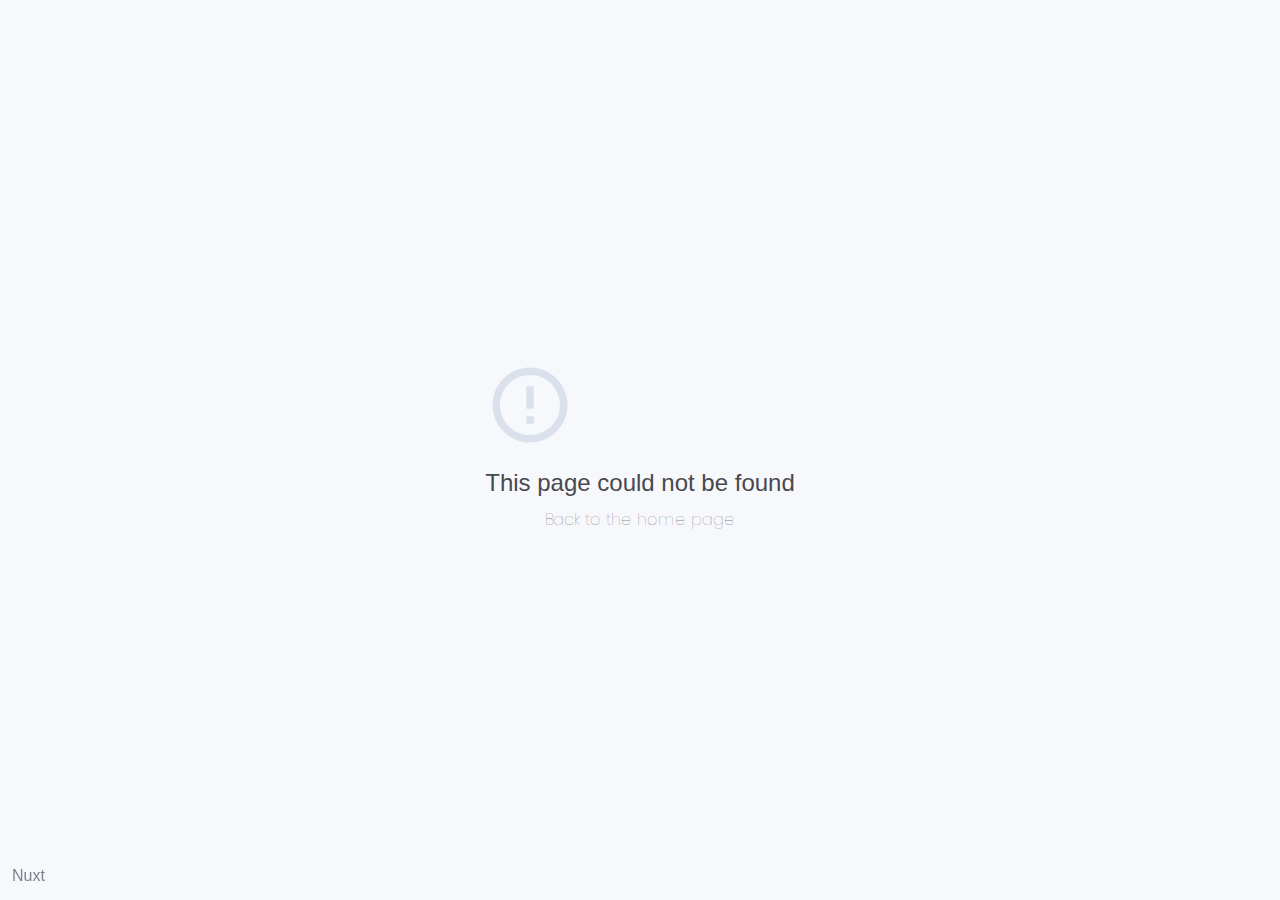
<file: 2021/index.html>
<!doctype html>
<html>
  <head>
    <title>Rise Up 3</title><meta data-n-head="1" charset="utf-8"><meta data-n-head="1" name="viewport" content="width=device-width,initial-scale=1"><meta data-n-head="1" data-hid="description" name="description" content="Association de création de comédie musicale inter-écoles & universités parisiennes."><link data-n-head="1" rel="icon" type="image/x-icon" href="./favicon.ico"><link data-n-head="1" rel="preconnect" href="https://fonts.gstatic.com"><link data-n-head="1" rel="stylesheet" href="https://fonts.googleapis.com/css2?family=Cinzel&display=swap"><link data-n-head="1" rel="stylesheet" href="https://fonts.googleapis.com/css2?family=Poppins:wght@300&display=swap"><base href="/2021/"><link rel="preload" href="./_nuxt/fac2468.js" as="script"><link rel="preload" href="./_nuxt/b15259c.js" as="script"><link rel="preload" href="./_nuxt/09118d8.js" as="script"><link rel="preload" href="./_nuxt/3486efe.js" as="script">
  </head>
  <body>
    <div id="__nuxt"><style>#nuxt-loading{background:#fff;visibility:hidden;opacity:0;position:absolute;left:0;right:0;top:0;bottom:0;display:flex;justify-content:center;align-items:center;flex-direction:column;animation:nuxtLoadingIn 10s ease;-webkit-animation:nuxtLoadingIn 10s ease;animation-fill-mode:forwards;overflow:hidden}@keyframes nuxtLoadingIn{0%{visibility:hidden;opacity:0}20%{visibility:visible;opacity:0}100%{visibility:visible;opacity:1}}@-webkit-keyframes nuxtLoadingIn{0%{visibility:hidden;opacity:0}20%{visibility:visible;opacity:0}100%{visibility:visible;opacity:1}}#nuxt-loading>div,#nuxt-loading>div:after{border-radius:50%;width:5rem;height:5rem}#nuxt-loading>div{font-size:10px;position:relative;text-indent:-9999em;border:.5rem solid #f5f5f5;border-left:.5rem solid #000;-webkit-transform:translateZ(0);-ms-transform:translateZ(0);transform:translateZ(0);-webkit-animation:nuxtLoading 1.1s infinite linear;animation:nuxtLoading 1.1s infinite linear}#nuxt-loading.error>div{border-left:.5rem solid #ff4500;animation-duration:5s}@-webkit-keyframes nuxtLoading{0%{-webkit-transform:rotate(0);transform:rotate(0)}100%{-webkit-transform:rotate(360deg);transform:rotate(360deg)}}@keyframes nuxtLoading{0%{-webkit-transform:rotate(0);transform:rotate(0)}100%{-webkit-transform:rotate(360deg);transform:rotate(360deg)}}</style><script>window.addEventListener("error",function(){var e=document.getElementById("nuxt-loading");e&&(e.className+=" error")})</script><div id="nuxt-loading" aria-live="polite" role="status"><div>Loading...</div></div></div><script>window.__NUXT__={config:{_app:{basePath:"/2021/",assetsPath:"./_nuxt/",cdnURL:null}},staticAssetsBase:"./_nuxt/static/1630400170"}</script>
  <script src="./_nuxt/fac2468.js"></script><script src="./_nuxt/b15259c.js"></script><script src="./_nuxt/09118d8.js"></script><script src="./_nuxt/3486efe.js"></script></body>
</html>
</file>
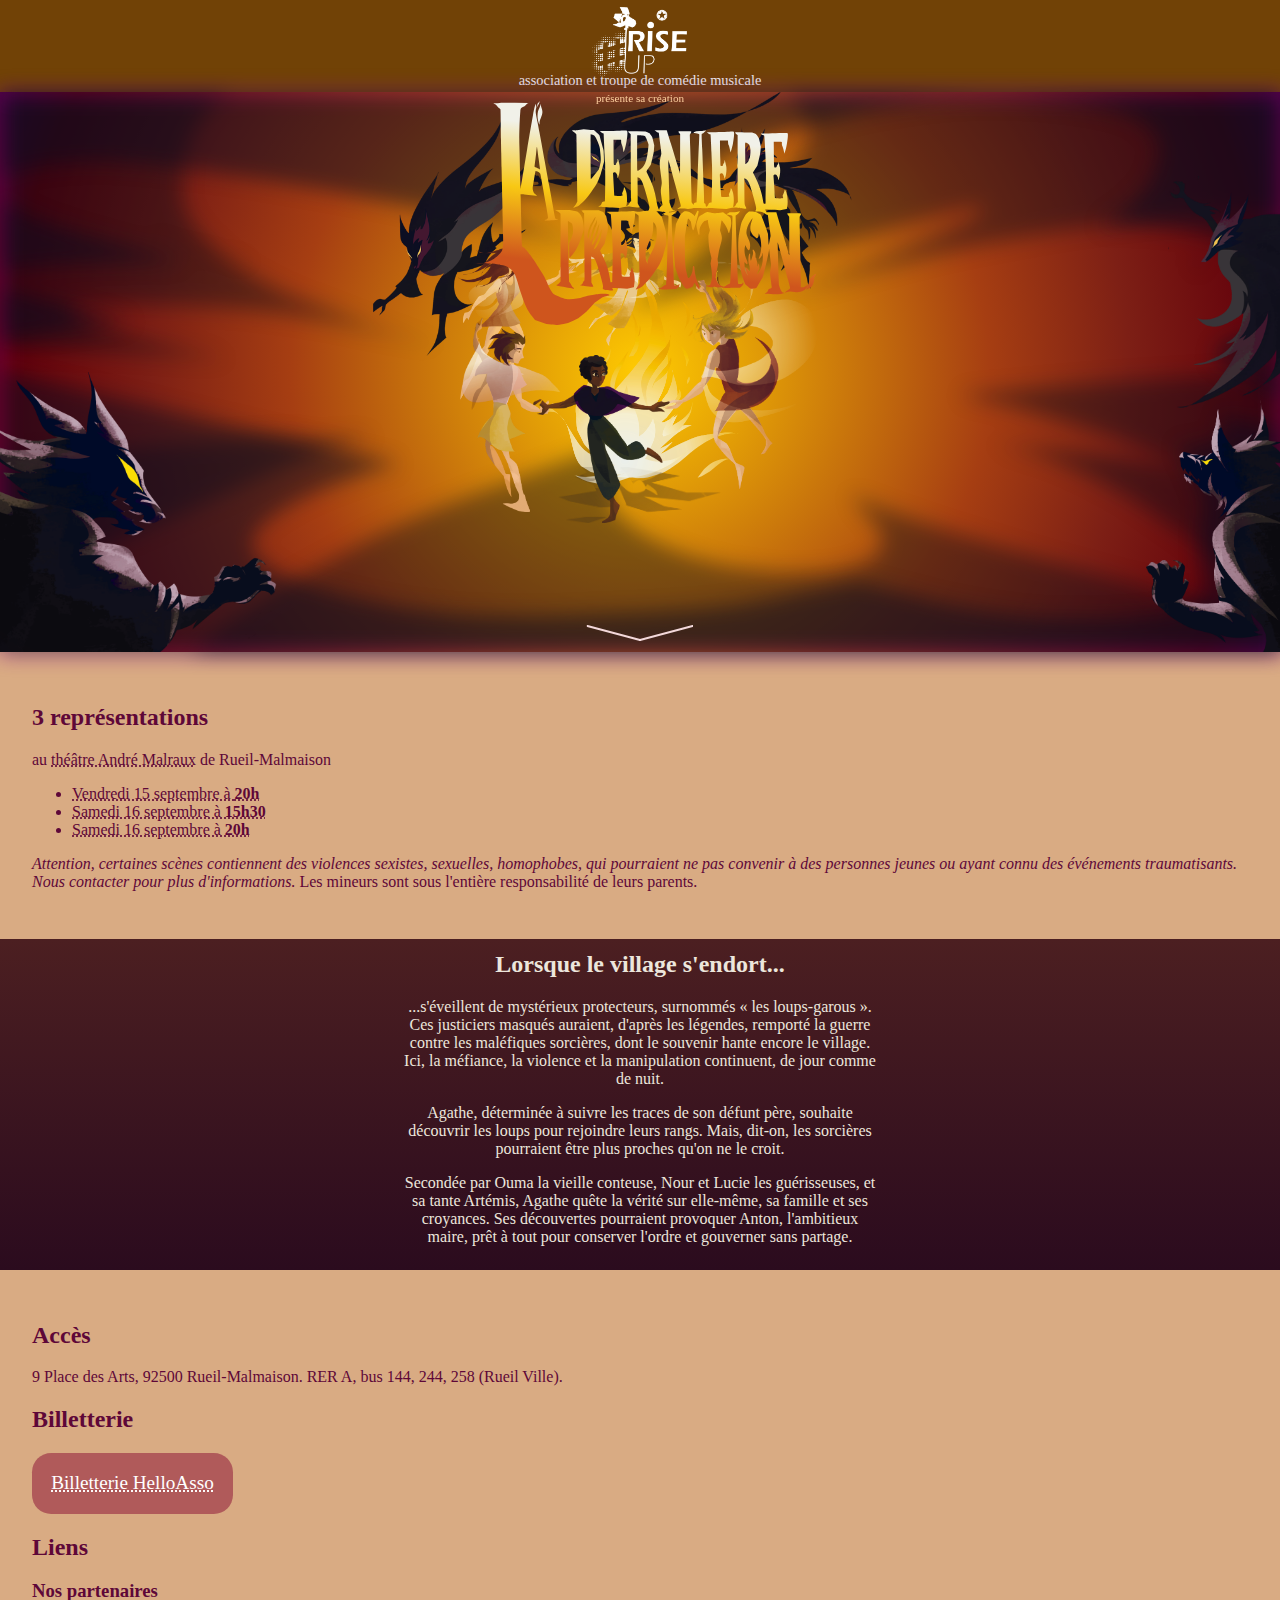
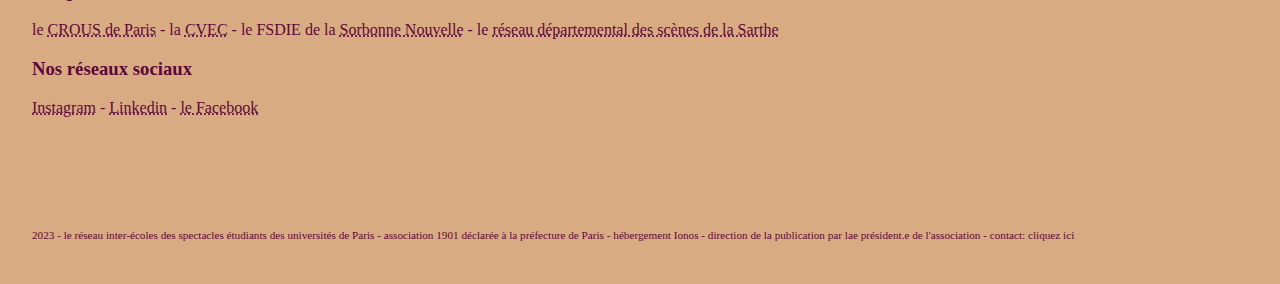
<file: 2023/index.html>
<!DOCTYPE HTML>
<html lang="fr">
	<head>
		<link rel="stylesheet" href="style.css">
		<meta charset="utf-8" />
		<meta name="viewport" content="width=device-width, initial-scale=1.0" />
		<title>Rise Up - La Dernière Prédiction</title>
	</head>
	<body>
		<h1>
			<span class="logo-ru">Rise Up</span>
			<br />
			<span class="logo-subtitle">
				association et troupe de comédie musicale
			</span>
		</h1>
		<div class="affiche-container">
			<p class="presente-sa-creation">présente sa création</p>
			<!--
			<div class="dates-lieu">
				<h2 class="dates">les 15 et 16 septembre</h2>
				<h3 class="lieu">au Théatre André Malraux de Rueil-Malmaison</h3>
			</div>
			-->
			<div id="fo-vnir" class="fo-vnir"><span>Prenez part au village</span></div>
			<h2 class="titre-prediction"><span>La Dernière Prédiction</span></h2>
			<div class="loup-fg-right"></div>
			<div class="loup-fg-left">˜</div>
			<div class="agathe"></div>
			<div class="danseuses-fg"></div>
			<div class="feu"></div>
			<div class="ombre-feu"></div>
			<div class="danseuses-bg"></div>
			<div class="loup-bg-right"></div>
			<div class="loups-bg"></div>
			<div class="ombres-loups-couche-2"></div>
			<div class="ombres-loups-couche-1"></div>
		</div>
		<div class="info-container">
		<h2 id="rpz">3 représentations</h2>
		<p>au <a href="https://www.tam.fr/">théâtre André Malraux</a> de Rueil-Malmaison<p>
		<ul>
			<li>
				<a href="https://www.helloasso.com/associations/rise-up-comedie-musicale/evenements/la-derniere-prediction" title="Prendre ma place"> 
					Vendredi 15 septembre à <b>20h</b>
				</a>
			</li>
			<li>
				<a href="https://www.helloasso.com/associations/rise-up-comedie-musicale/evenements/la-derniere-prediction-16-septembre-15h30" title="Prendre ma place">
					Samedi 16 septembre à <b>15h30</b>
				</a>
			</li>
			<li>
				<a href="https://www.helloasso.com/associations/rise-up-comedie-musicale/evenements/la-derniere-prediction-16-septembre-20h30" title="Prendre ma place">
					Samedi 16 septembre à <b>20h</b>
				</a>
			</li>
		</ul>
		<p><em>Attention, certaines scènes contiennent des violences sexistes, sexuelles, homophobes, qui pourraient ne pas convenir à des personnes jeunes ou ayant connu des événements traumatisants. Nous contacter pour plus d'informations.</em> Les mineurs sont sous l'entière responsabilité de leurs parents.</p>
	</div>
	<div class="resume">
			<h2>Lorsque le village s'endort...</h2>
			<p>...s'éveillent de mystérieux protecteurs, surnommés «&nbsp;les loups-garous&nbsp;». Ces justiciers masqués auraient, d'après les légendes, remporté la guerre contre les maléfiques sorcières, dont le souvenir hante encore le village. Ici, la méfiance, la violence et la manipulation continuent, de jour comme de nuit.</p>
			<p>Agathe, déterminée à suivre les traces de son défunt père, souhaite découvrir les loups pour rejoindre leurs rangs. Mais, dit-on, les sorcières pourraient être plus proches qu'on ne le croit.</p>
			<p>Secondée par Ouma la vieille conteuse, Nour et Lucie les guérisseuses, et sa tante Artémis, Agathe quête la vérité sur elle-même, sa famille et ses croyances. Ses découvertes pourraient provoquer Anton, l'ambitieux maire, prêt à tout pour conserver l'ordre et gouverner sans partage.</p>
		</div>
	<div class="info-container">
		<h2>Accès</h2>
		<p>9 Place des Arts, 92500 Rueil-Malmaison. RER A, bus 144, 244, 258 (Rueil Ville).</p>
		<h2>Billetterie</h2>
		<p><a class="cta-billetterie" href="https://www.helloasso.com/associations/rise-up-comedie-musicale">Billetterie HelloAsso</a></p>
		<h2>Liens</h2>
		<h3>Nos partenaires</h3>
		<p>le <a href="https://www.crous-paris.fr/">CROUS de Paris</a> - la <a href="https://cvec.etudiant.gouv.fr/">CVEC</a> - le FSDIE de la <a href="http://www.univ-paris3.fr/">Sorbonne Nouvelle</a> - le <a href="https://www.sarthe.fr/culture-sport-tourisme/culture-patrimoine/accompagner-developpement-artistique-et-culturel-des-territoires/artistes-en-sarthe">réseau départemental des scènes de la Sarthe</a></p>
		<h3>Nos réseaux sociaux</h3>
		<p><a href="https://instagram.com/riseup_comedie_musicale/">Instagram</a> - <a href="https://fr.linkedin.com/company/rise-up-com%C3%A9die-musicale">Linkedin</a> - <a href="https://www.facebook.com/LeRiseUp/">le Facebook</a></p>
		<p style="font-size: 0.7em; margin-top: 10em;">2023 - le réseau inter-écoles des spectacles étudiants des universités de Paris - association 1901 déclarée à la préfecture de Paris - hébergement Ionos - direction de la publication par lae président.e de l'association - contact: <span id="e2f">cliquez ici</span></p>
		</div>
	</body>
	<script>
	const s = document.getElementById("e2f");
	function fill() {
		console.log(s);
		const asso = atob("cmlzZXVw");
		const edition = 3+1;
		const domaine = new URL(window.location.href).hostname;
		const full = `${asso}${edition}@${domaine}`;
		s.innerHTML = `<a href="mailto:${full}">${full}</a>`;
	}
	s.addEventListener("click", fill);



	document.getElementById('fo-vnir').addEventListener('click', function (e) {

        document.getElementById('rpz').scrollIntoView({
            behavior: 'smooth'
        });
});
	</script>
</html>
</file>
<file: 2023/style.css>
body {
	font-family: 'Garamond', 'Adobe Garamond', 'Apple Garamond', 'Sabon', 'Minion', 'Galliard', 'Eldorado', 'Noto Serif', 'Aldhabi', 'Georgia', serif;
	margin: 0;
}

h1 {
	background-color: #714206;
	color: #f0f0f0;
	text-align: center;
	line-height: 0em;
	padding: 0.2em 0 0.5em 0;
	margin: 0;
	font-size: 1.5em;
}
.logo-ru {
	content: url("assets/images/Logo_RiseUp_BN.png");
	height: 3em;
}
.logo-subtitle {
	font-size: 0.4em;
	font-weight: normal;
}

.affiche-container {
	transform: translateZ(0);
	height: 35em; /* todo delete, used for testing gradients */
	background: radial-gradient(circle, #ffcb01 0%, #a63e12 50%, #7d1f15 70%, #62000b 90%, #4d013c 100%);
}

p.presente-sa-creation {
	z-index: 3;
	position: relative;
	font-size: 0.7em;
	text-align: center;
	margin: 0;
	color: #fbcd9c;
}

h2.titre-prediction {
	text-align: center;
	margin: 0.4em;
	z-index: 50;
	position: fixed;
	top: 0;
	left: 50%;
	transform: translate(-50%, 0);
	display: block;
	height: 30%;
}
h2.titre-prediction > span {
	display: block;
	height: 100%;  /* follows parent: h2 */
	content: url("assets/images/titre.svg");
}

div.fo-vnir {
	position: fixed;
	bottom: 2%;
	left: 50%;
	transform: translate(-50%,0);
	z-index: 12;
	display: flex;
	flex-direction: column;
	justify-content: center;
	align-items: center;
}

div.fo-vnir > p {
	color: #ffe4e8;
	text-align: center;
	font-size: 2em;
	font-variant-caps: small-caps;
	margin: 0;
	text-shadow: 0 0 5px rgba(0,0,0,1);
}
div.fo-vnir > span {
	height: 1em;
	content: url("assets/images/arrow-down.svg");
}

.loup-fg-right {
	z-index: 10;
	position: fixed;
	bottom: 0%;
	right: 0%;
	transform: translate(-100;-100%);
	max-height: 45%;
	max-width: 40%;
	content: url("assets/images/loup-fg-right.png");
}
.loup-fg-left {
	z-index: 9;
	position: fixed;
	bottom: 0%;
	left: -2%;
	max-height: 50%;
	max-width: 76%;
	content: url("assets/images/loup-fg-left.png");
}

.agathe {
	z-index: 8;
	position: fixed;
	top: 62%;
	left: 47%;
	content: url("assets/images/agathe.png");
	transform: translate(-50%, -50%);
	height: 30%;
}
.danseuses-fg {
	z-index: 7;
	position: fixed;
	top: 50%;
	left: 50%;
	content: url("assets/images/danseuses-fg.png");
	transform: translate(-50%, -50%);
	height: 50%;
}
.feu {
	z-index: 6;
	position: fixed;
	top: 50%;
	left: 50%;
	content: url("assets/images/feu.png");
	transform: translate(-50%, -50%);
	height: 40%;
}
.ombre-feu {
	z-index: 6;
	position: fixed;
	top: 72%;
	left: 50%;
	content: url("assets/images/ombre-feu.png");
	transform: translate(-50%, -50%);
	height: 10%;
	opacity: 0.4;
}
.danseuses-bg {
	z-index: 5;
	position: fixed;
	top: 40%;
	left: 44.5%;
	content: url("assets/images/danseuses-bg.png");
	transform: translate(-50%, -50%);
	height: 30%;
}


.loup-bg-right {
	z-index: 4;
	position: fixed;
	top: 40%;
	right: 0;
	transform: translate(0,-50%);
	max-height: 50%;

	content: url("assets/images/loup-bg-right.png");
}


.loups-bg {
	z-index: 3;
	position: fixed;
	top: 35%;
	left: 50%;
	transform: translate(-50%,-50%);
	max-height: 70%;

	content: url("assets/images/loups-bg.png");
}

.ombres-loups-couche-2  {
	filter: blur(10px);
	z-index: 2;
	position: fixed;
	top: 0;
	left: 0;
	border: 1px solid magenta;
	height: 100%;
	width: 100%;
	content: url("assets/images/ombres-couche-2.svg");
}
.ombres-loups-couche-1  {
	filter: blur(10px);
	z-index: 1;
	position: fixed;
	top: 0;
	left: 0;
	border: 1px solid magenta;
	height: 100%;
	width: 100%;
	content: url("assets/images/ombres-couche-1.svg");
}

.info-container {
	padding: 2em;
  	color: #5e0738;
	background-color: #d9ab83;
}

.info-container a {
	color: inherit;
	text-decoration: underline dotted;
}

a.cta-billetterie {
	display: inline-block;
	background-color: #b05a5a;
	color: white;
	padding: 1em;
	border-radius: 1em;
	font-size: 1.2em;
}

div.resume {
	background: linear-gradient(0deg, #2b0b1e 0%, #4c1f21 100%);
	color: #ece6dc;
	margin: 0;
	text-align: center;
	display: flex;
	flex-direction: column;
	align-items: center;
	padding-bottom: 1em;
}
.resume > * {
	max-width: 30em;
	margin: 0.5em;
}

@media screen and (min-width: 930px){
	h2.titre-prediction {
		height: 40%;
	}
	.logo-subtitle {
		font-size: 0.6em;
	}
}
</file>
